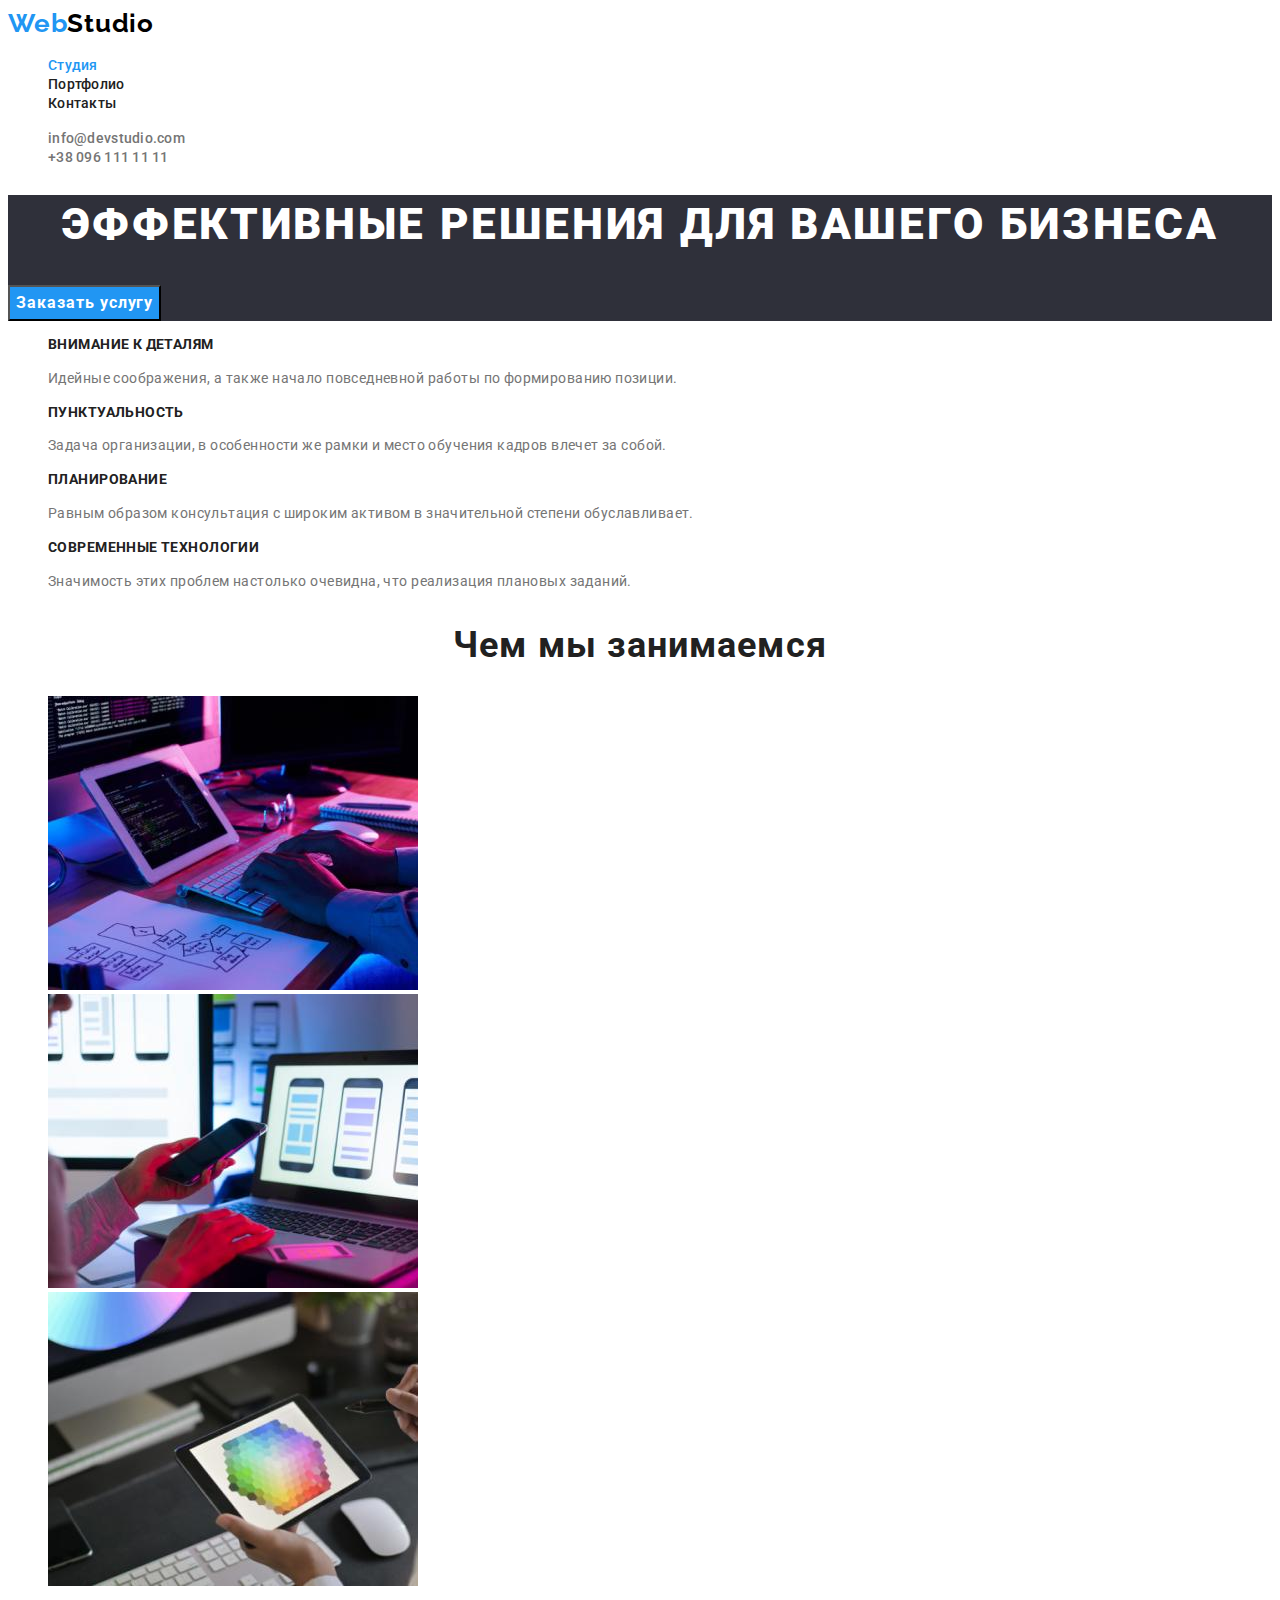
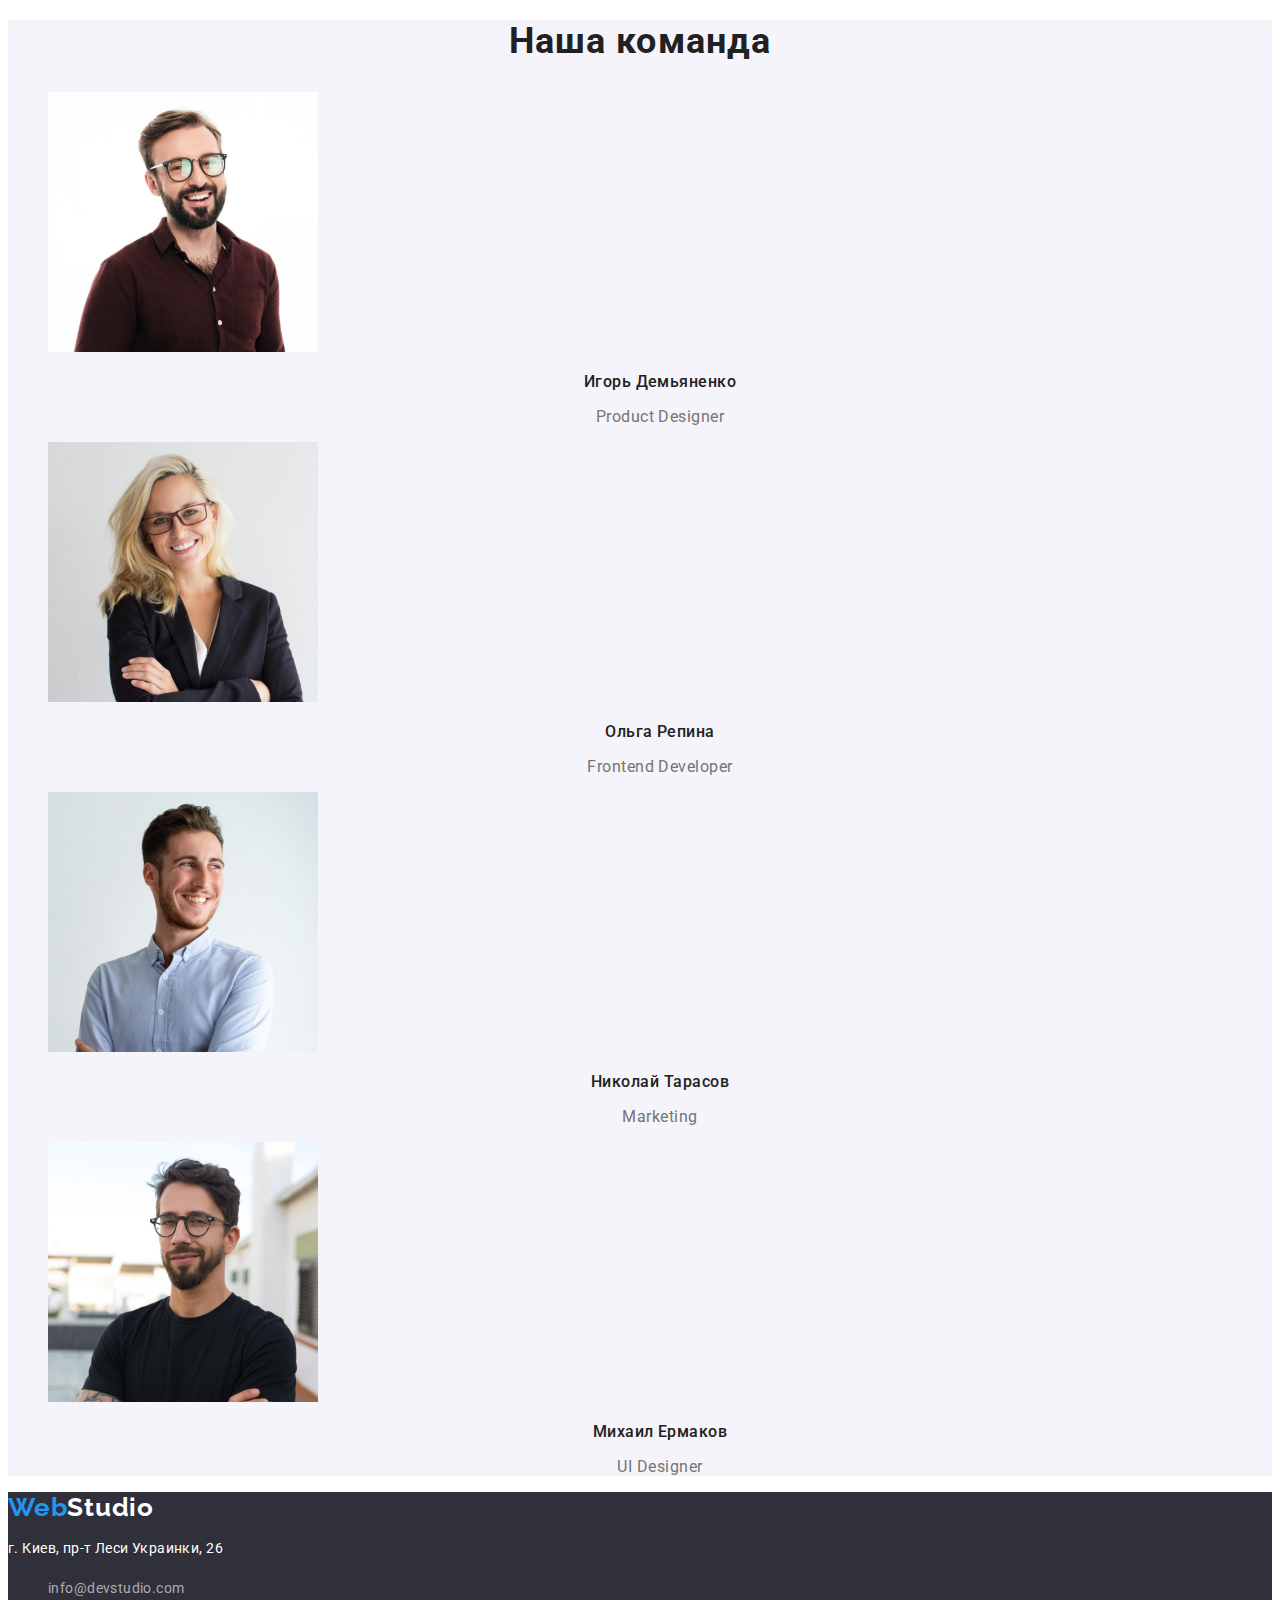
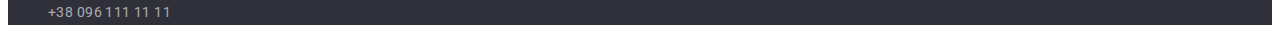
<file: index.html>
<!DOCTYPE html>
<html lang="ru">
<head>
    <meta charset="UTF-8">
    <meta http-equiv="X-UA-Compatible" content="IE=edge">
    <meta name="viewport" content="width=device-width, initial-scale=1.0">
    <link rel="stylesheet" href="./css/styles.css">
    <link rel="preconnect" href="https://fonts.googleapis.com">
    <link rel="preconnect" href="https://fonts.gstatic.com" crossorigin>
    <link href="https://fonts.googleapis.com/css2?family=Raleway:wght@700&family=Roboto:wght@400;500;700;900&display=swap" rel="stylesheet">
    <title>WebStudio</title>
</head>
<body>
    <!-- header -->
    <header class="header">
        <nav class="nav-menu">
            <a class="link logo up-logo" href="./index.html">
                <span class="logo-span">Web</span>Studio
            </a>
            <ul class="list">
                <li>
                    <a class="link menu-link active-link" href="./index.html">Студия</a>
                </li>
                <li>
                    <a class="link menu-link" href="./portfolio.html">Портфолио</a>
                </li>
                <li>
                    <a class="link menu-link" href="">Контакты</a>
                </li>
            </ul>
        </nav>
        <ul class="list">
            <li>
                <a class="link header-contacts" href="mailto:info@devstudio.com">info@devstudio.com</a>
            </li>
            <li>
                <a class="link header-contacts" href="tel:+380961111111">+38 096 111 11 11</a>
            </li>
        </ul>
    </header>

    <!-- main -->
    <main>
        <section class="main-header-section">
            <h1 class="main-title">Эффективные решения для вашего бизнеса</h1>
            <button class="btn" type="button">Заказать услугу</button>
        </section>
        <section>
            <h2 hidden>Наши преимущества</h2>
            <ul class="list">
                <li>
                    <h3 class="benefits-title">Внимание к деталям</h3>
                    <p class="benefits-after-title">Идейные соображения, а также начало повседневной работы по формированию позиции.</p>
                </li>
                <li>
                    <h3 class="benefits-title">Пунктуальность</h3>
                    <p class="benefits-after-title">Задача организации, в особенности же рамки и место обучения кадров влечет за собой.</p>
                </li>
                <li>
                    <h3 class="benefits-title">Планирование</h3>
                    <p class="benefits-after-title">Равным образом консультация с широким активом в значительной степени обуславливает.</p>
                </li>
                <li>
                    <h3 class="benefits-title">Современные технологии</h3>
                    <p class="benefits-after-title">Значимость этих проблем настолько очевидна, что реализация плановых заданий.</p>
                </li>
            </ul>
        </section>
        <section>
            <h2 class="secondary-title">Чем мы занимаемся</h2>
            <ul class="list">
                <li>
                    <img src="./images/example1.jpg" alt="Фото сайта" width="370">
                </li>
                <li>
                    <img src="./images/example2.jpg" alt="Фото приложения" width="370">
                </li>
                <li>
                    <img src="./images/example3.jpg" alt="Фото приложения на планшете" width="370">
                </li>
            </ul>
        </section>
        <section class="team-section">
            <h2 class="secondary-title">Наша команда</h2>
            <ul class="list">
                <li>
                    <img src="./images/team-mate-1.jpg" alt="Фото сотрудника компании" width="270">
                    <h3 class="team-name-title">Игорь Демьяненко</h3>
                    <p class="team-name-after-title">Product Designer</p>
                </li>
                <li>
                    <img src="./images/team-mate-2.jpg" alt="Фото сотрудника компании" width="270">
                    <h3 class="team-name-title">Ольга Репина</h3>
                    <p class="team-name-after-title">Frontend Developer</p>
                </li>
                <li>
                    <img src="./images/team-mate-3.jpg" alt="Фото сотрудника компании" width="270">
                    <h3 class="team-name-title">Николай Тарасов</h3>
                    <p class="team-name-after-title">Marketing</p>
                </li>
                <li>
                    <img src="./images/team-mate-4.jpg" alt="Фото сотрудника компании" width="270">
                    <h3 class="team-name-title">Михаил Ермаков</h3>
                    <p class="team-name-after-title">UI Designer</p>
                </li>
            </ul>
        </section>
    </main>

    <!-- footer -->
    <footer class="footer">
        <a class="logo link down-logo" href="./index.html">
            <span class="logo-span">Web</span>Studio
        </a>
        <address>
            <p class="footer-address-text">г. Киев, пр-т Леси Украинки, 26</p>
            <ul class="list">
                <li>
                    <a class="link footer-address-link" href="mailto:info@devstudio.com">info@devstudio.com</a>
                </li>
                <li>
                    <a class="link footer-address-link" href="tel:+380961111111">+38 096 111 11 11</a>
                </li>
            </ul>
        </address>
    </footer>
</body>
</html>
</file>
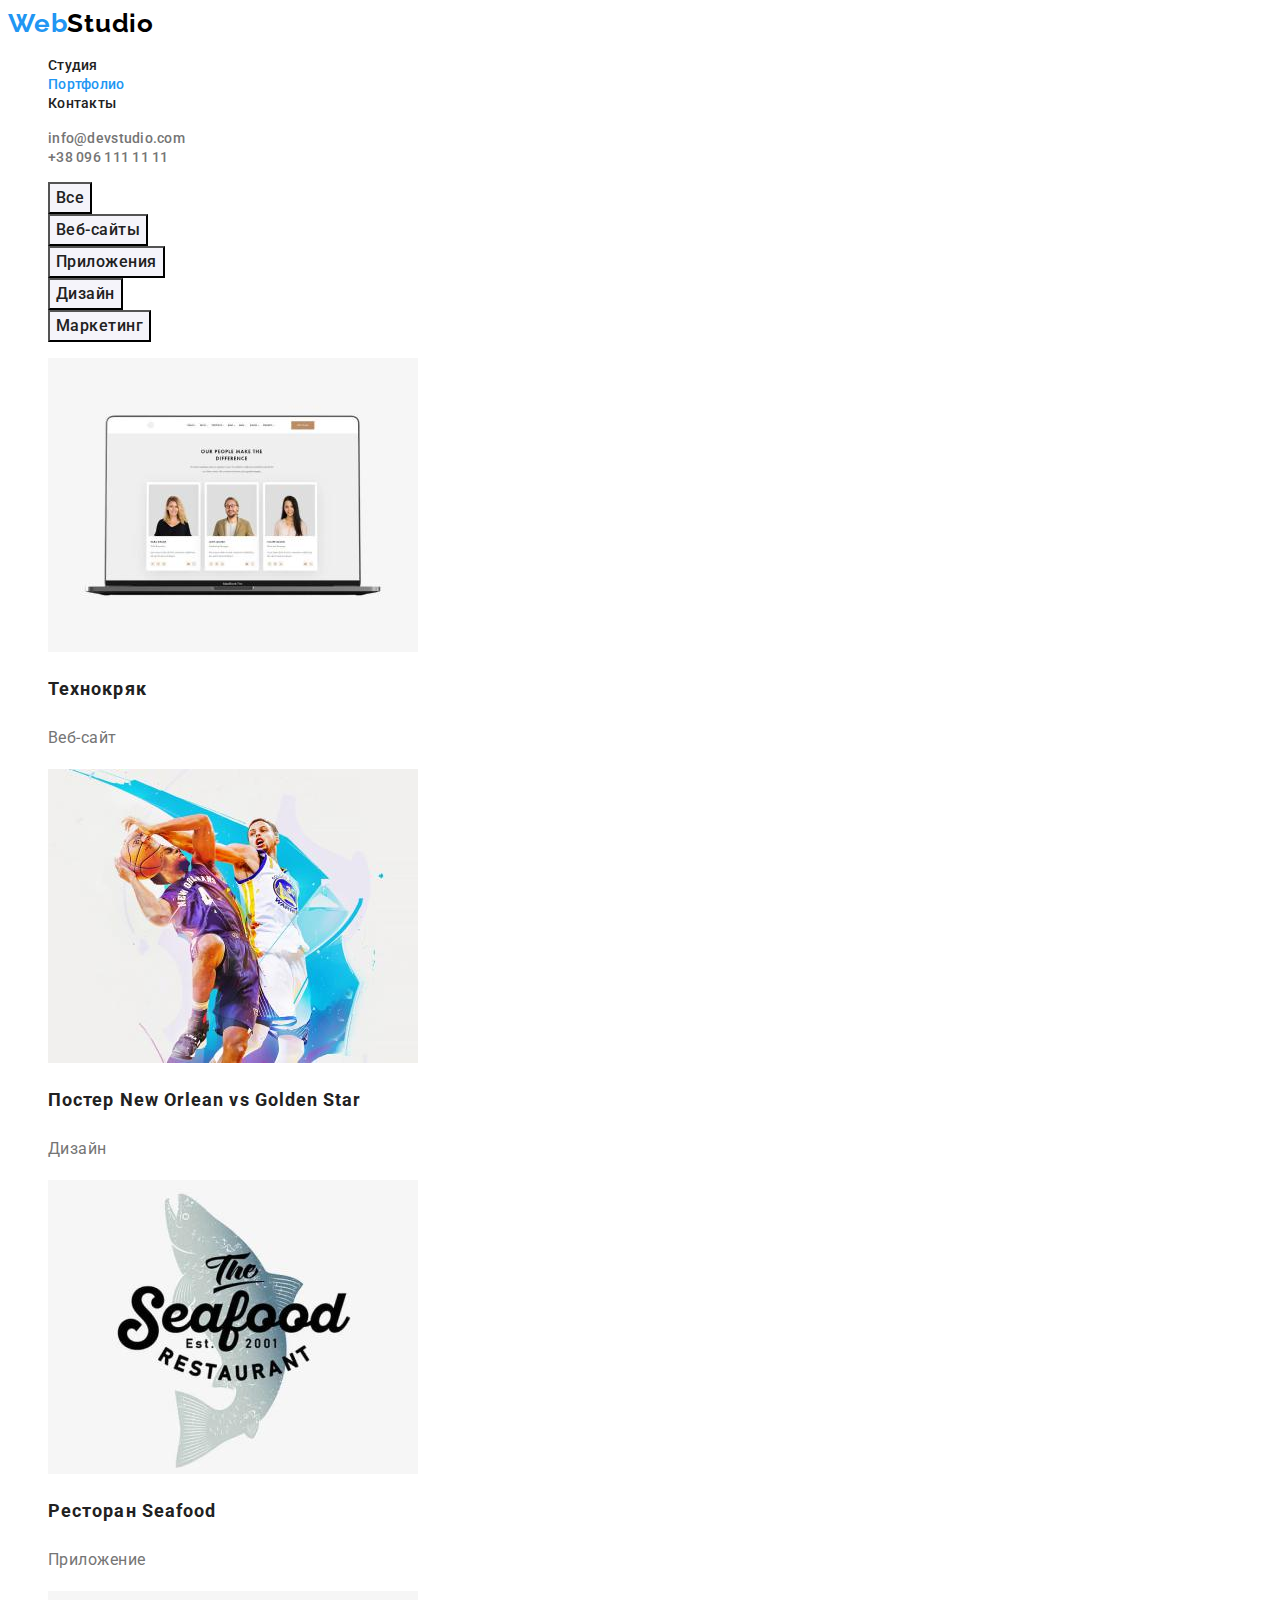
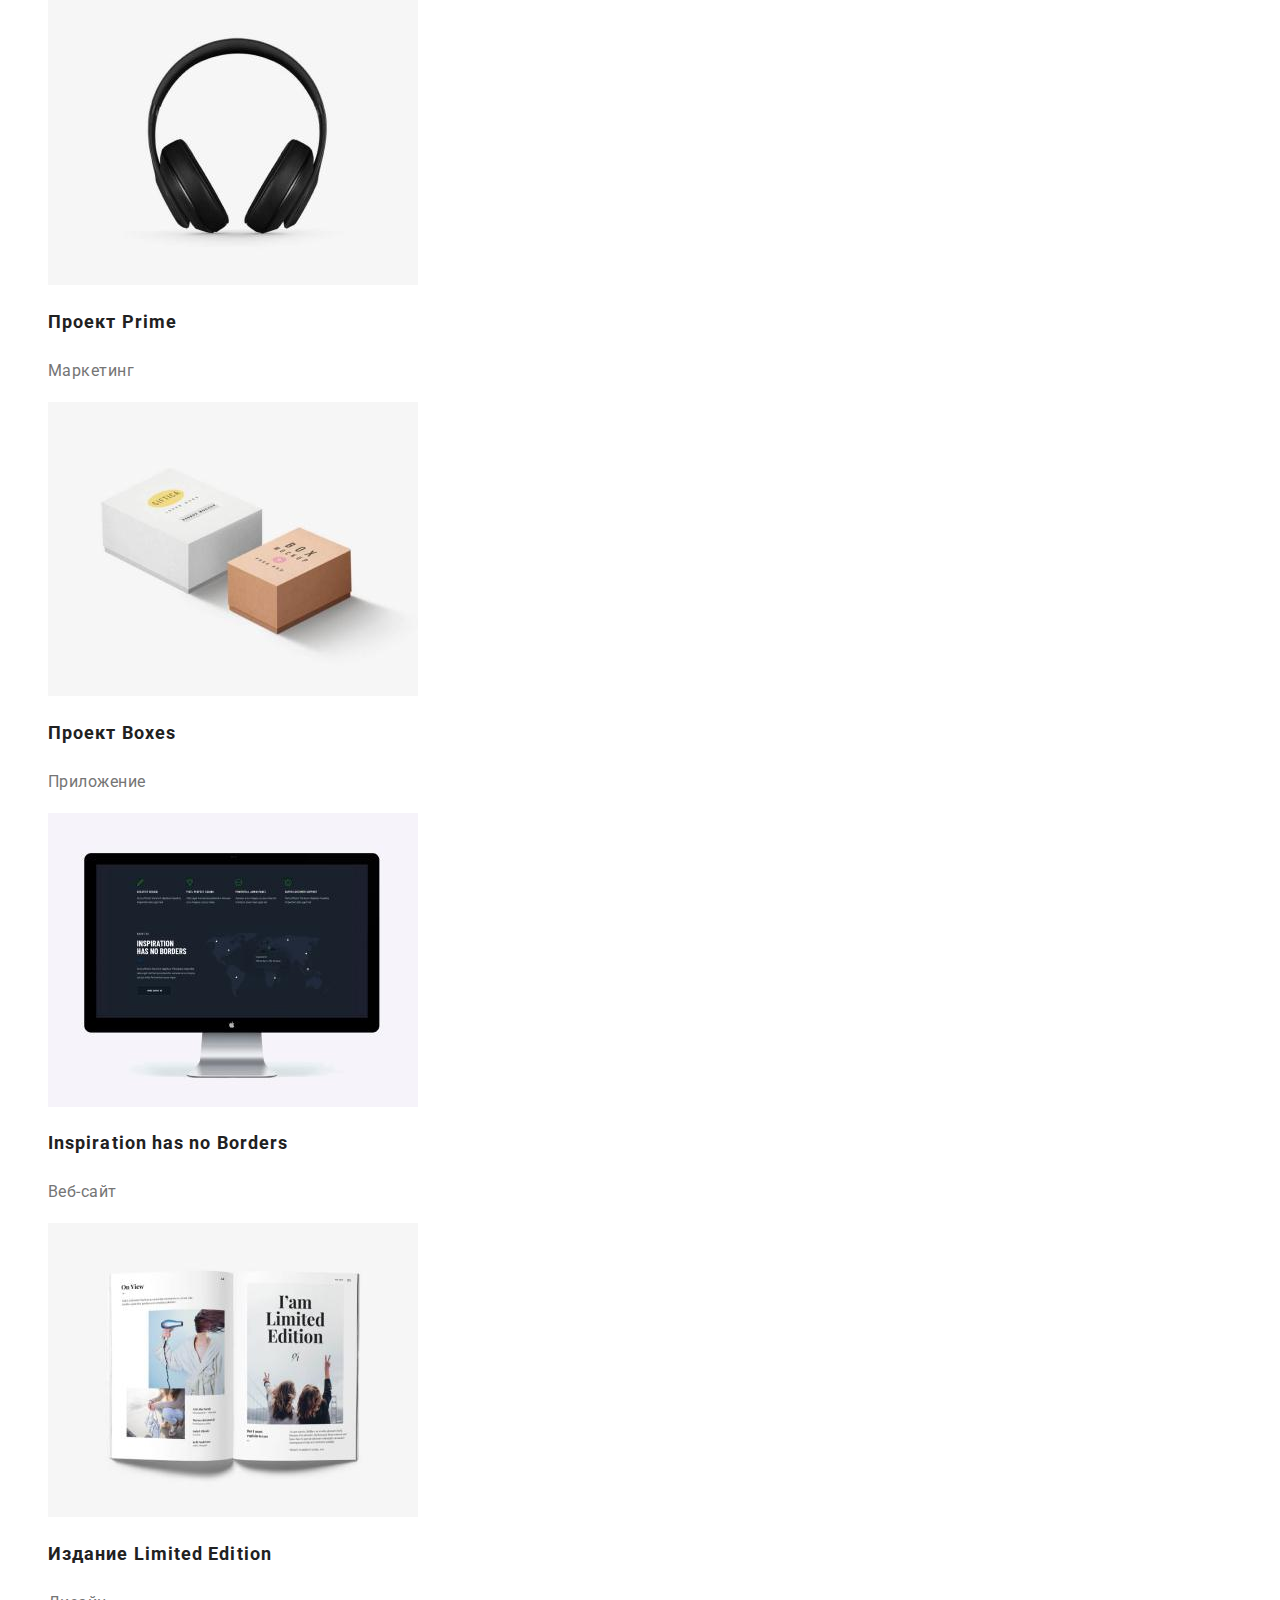
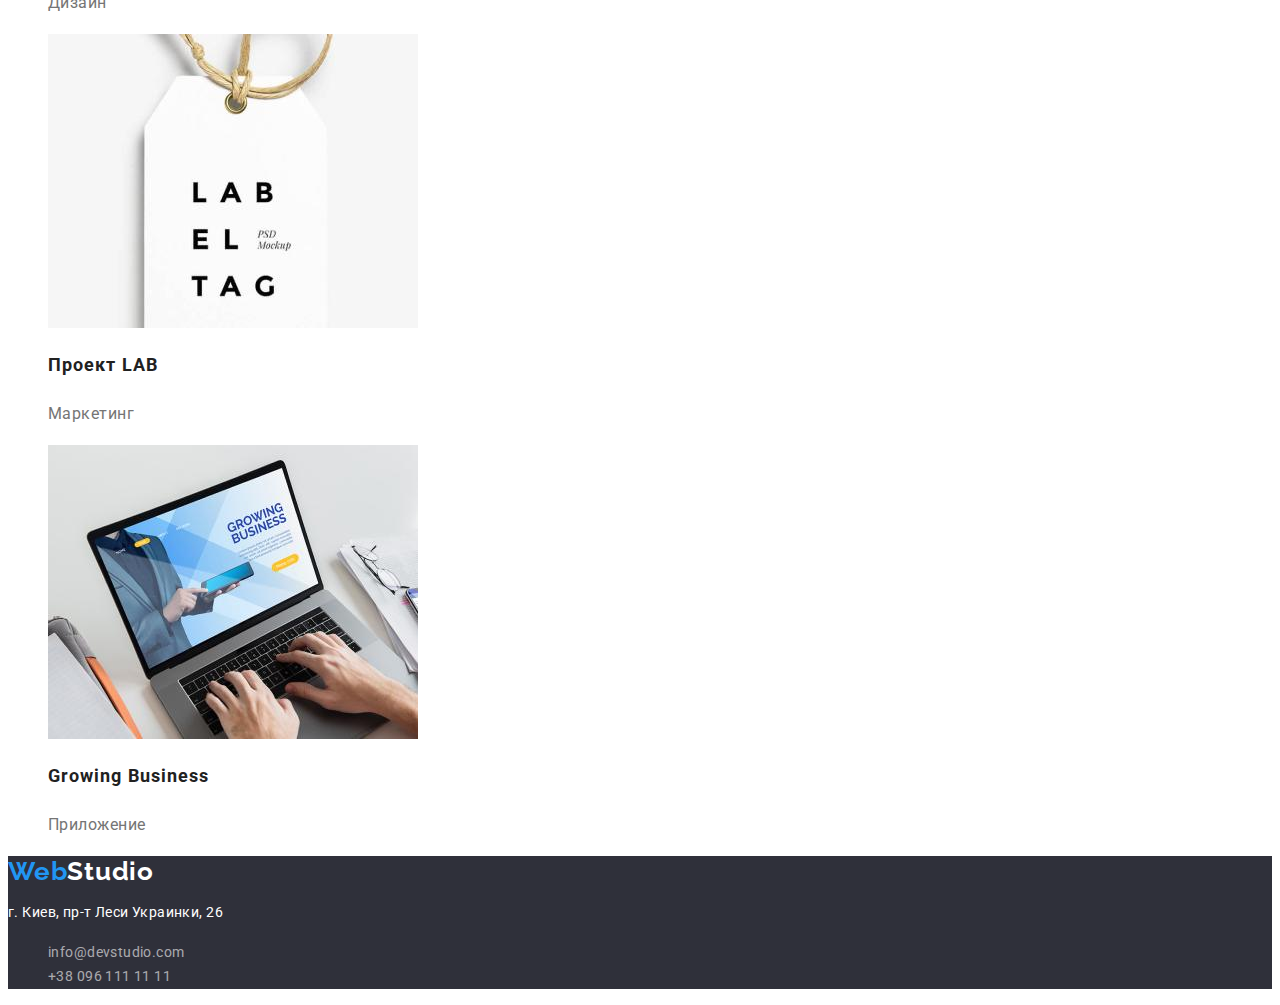
<file: portfolio.html>
<!DOCTYPE html>
<html lang="ru">
<head>
    <meta charset="UTF-8">
    <meta http-equiv="X-UA-Compatible" content="IE=edge">
    <meta name="viewport" content="width=device-width, initial-scale=1.0">
    <link rel="stylesheet" href="./css/styles.css">
    <link rel="preconnect" href="https://fonts.googleapis.com">
    <link rel="preconnect" href="https://fonts.gstatic.com" crossorigin>
    <link href="https://fonts.googleapis.com/css2?family=Raleway:wght@700&family=Roboto:wght@400;500;700;900&display=swap" rel="stylesheet">
    <title>Портфолио</title>
</head>
<body>
    <!-- header -->
    <header class="header">
        <nav class="nav-menu">
            <a class="link logo up-logo" href="./index.html">
                <span class="logo-span">Web</span>Studio
            </a>
            <ul class="list">
                <li>
                    <a class="link menu-link" href="./index.html">Студия</a>
                </li>
                <li>
                    <a class="link menu-link active-link" href="./portfolio.html">Портфолио</a>
                </li>
                <li>
                    <a class="link menu-link" href="">Контакты</a>
                </li>
            </ul>
        </nav>
        <ul class="list">
            <li>
                <a class="link header-contacts" href="mailto:info@devstudio.com">info@devstudio.com</a>
            </li>
            <li>
                <a class="link header-contacts" href="tel:+380961111111">+38 096 111 11 11</a>
            </li>
        </ul>
    </header>

    <!-- main -->
    <main>
        <section>
            <h1 hidden>Наши работы</h1>
            <ul class="list">
                <li><button class="btn-filter" type="button">Все</button></li>
                <li><button class="btn-filter" type="button">Веб-сайты</button></li>
                <li><button class="btn-filter" type="button">Приложения</button></li>
                <li><button class="btn-filter" type="button">Дизайн</button></li>
                <li><button class="btn-filter" type="button">Маркетинг</button></li>
            </ul>
            <ul class="list">
                <li>
                    <a class="link" href="">
                        <img src="./images/our-works-1.jpg" alt="Фото веб-сайта" width="370">
                        <h2 class="our-works-title">Технокряк</h2>
                        <p class="our-works-subtitle">Веб-сайт</p>
                    </a>
                </li>
                <li>
                    <a class="link" href="">
                        <img src="./images/our-works-2.jpg" alt="Фото постера" width="370">
                        <h2 class="our-works-title">Постер New Orlean vs Golden Star</h2>
                        <p class="our-works-subtitle">Дизайн</p>
                    </a>
                </li>
                <li>
                    <a class="link" href="">
                        <img src="./images/our-works-3.jpg" alt="Фото с логотипом ресторана" width="370">
                        <h2 class="our-works-title">Ресторан Seafood</h2>
                        <p class="our-works-subtitle">Приложение</p>
                    </a>
                </li>
                <li>
                    <a class="link" href="">
                        <img src="./images/our-works-4.jpg" alt="Фото с наушниками" width="370">
                        <h2 class="our-works-title">Проект Prime</h2>
                        <p class="our-works-subtitle">Маркетинг</p>
                    </a>
                </li>
                <li>
                    <a class="link" href="">
                        <img src="./images/our-works-5.jpg" alt="Фото с коробками" width="370">
                        <h2 class="our-works-title">Проект Boxes</h2>
                        <p class="our-works-subtitle">Приложение</p>
                    </a>
                </li>
                <li>
                    <a class="link" href="">
                        <img src="./images/our-works-6.jpg" alt="Фото веб-сайта" width="370">
                        <h2 class="our-works-title">Inspiration has no Borders</h2>
                        <p class="our-works-subtitle">Веб-сайт</p>
                    </a>
                </li>
                <li>
                    <a class="link" href="">
                        <img src="./images/our-works-7.jpg" alt="Фото журнала" width="370">
                        <h2 class="our-works-title">Издание Limited Edition</h2>
                        <p class="our-works-subtitle">Дизайн</p>
                    </a>
                </li>
                <li>
                    <a class="link" href="">
                        <img src="./images/our-works-8.jpg" alt="Фото с логотипом бирки" width="370">
                        <h2 class="our-works-title">Проект LAB</h2>
                        <p class="our-works-subtitle">Маркетинг</p>
                    </a>
                </li>
                <li>
                    <a class="link" href="">
                        <img src="./images/our-works-9.jpg" alt="Фото с приложением на PC" width="370">
                        <h2 class="our-works-title">Growing Business</h2>
                        <p class="our-works-subtitle">Приложение</p>
                    </a>
                </li>
            </ul>
        </section>
 
    </main>

    <!-- footer -->
    <footer class="footer">
        <a class="logo link down-logo" href="./index.html">
            <span class="logo-span">Web</span>Studio
        </a>
        <address>
            <p class="footer-address-text">г. Киев, пр-т Леси Украинки, 26</p>
            <ul class="list">
                <li>
                    <a class="link footer-address-link" href="mailto:info@devstudio.com">info@devstudio.com</a>
                </li>
                <li>
                    <a class="link footer-address-link" href="tel:+380961111111">+38 096 111 11 11</a>
                </li>
            </ul>
        </address>
    </footer>
</body>
</html>
</file>
<file: css/styles.css>
:root
{
    --primary-text-color: #212121;
    --secondary-text-color: #757575;
    --primary-title-color: #FFFFFF;
    --secondary-title-color: #212121;
    --accent-color: #2196F3;
    --logo-text-color: #000000;
    --secondary-accent-color: #188CE8;
    --third-text-color: #FFFFFF;
    --adress-text-color: rgba(255, 255, 255, 0.6);
    --secondary-background-color: #F5F4FA;
}

body{
    font-family: "Roboto", sans-serif;
    color: var(--primary-text-color);
}


.link
{
    text-decoration: none;
}

.list
{
    list-style: none;
}

/*------------- header --------------*/

.logo
{
    font-family: Raleway;
    font-weight: 700;
    font-size: 26px;
    line-height: 1.19;
    letter-spacing: 0.03em;    
}

.up-logo
{
    color: var(--logo-text-color);
}

.down-logo
{
    color: var(--primary-title-color);
}

.logo-span
{
    color: var(--accent-color);
}

.menu-link
{
    font-weight: 500;
    font-size: 14px;
    line-height: 1.14;
    letter-spacing: 0.02em;
    color: var(--primary-text-color);  
}

.menu-link:hover, .menu-link:focus,
.header-contacts:hover, .header-contacts:focus
{
    color: var(--accent-color);
}

.header-contacts
{
   font-weight: 500;
    font-size: 14px;
    line-height: 1.14;
    letter-spacing: 0.02em;
    color: var(--secondary-text-color);
}

.active-link
{
    color: var(--accent-color);
}

/*------------- main --------------*/

.main-title
{
    /* temporary backgroung color */
    font-weight: 900;
    font-size: 44px;
    line-height: 1.36;
    text-align: center;
    letter-spacing: 0.06em;
    text-transform: uppercase;
    color: var(--primary-title-color);
}

.main-header-section
{
    background-color: #2F303A;
}

.btn
{
    font-family: inherit;
    font-weight: 700;
    font-size: 16px;
    line-height: 1.87;
    letter-spacing: 0.06em;
    color: var(--third-text-color);
    background-color: var(--accent-color);
}

.btn:hover, .btn:focus
{
    background-color: var(--secondary-accent-color);
    cursor: pointer;
}

.benefits-title
{
   font-weight: 700;
    font-size: 14px;
    line-height: 1.14;
    letter-spacing: 0.03em;
    text-transform: uppercase;
    color: var(--secondary-title-color);
}

.benefits-after-title
{
    font-size: 14px;
    line-height: 1.71;
    letter-spacing: 0.03em;
    color: var(--secondary-text-color);
}

.secondary-title
{
    font-weight: 700;
    font-size: 36px;
    line-height: 1.17;
    text-align: center;
    letter-spacing: 0.03em;
    color:var(--secondary-title-color);
}

.team-name-title
{
    font-weight: 500;
    font-size: 16px;
    line-height: 1.19;
    text-align: center;
    letter-spacing: 0.03em;    
}

.team-name-after-title
{
    font-size: 16px;
    line-height: 1.19;
    text-align: center;
    letter-spacing: 0.03em;
    color: var(--secondary-text-color);
}

.team-section
{
    background-color: var(--secondary-background-color);
}


/*------------- footer --------------*/

.footer
{
    background-color: #2F303A;
}

.footer-address-text
{
    font-style: normal;
    font-size: 14px;
    line-height: 1.71;
    letter-spacing: 0.03em;
    color: var(--third-text-color);
}

.footer-address-link
{
    font-style: normal;   
    font-size: 14px;
    line-height: 1.71;
    letter-spacing: 0.03em;
    color: var(--adress-text-color);    
}

.footer-address-text:hover,
.footer-address-link:hover,
.footer-address-link:focus
{
    color: var(--accent-color);
}


/* --------------portfolio css-------------- */
.btn-filter
{
    font-family: inherit;
    font-weight: 500;
    font-size: 16px;
    line-height: 1.63;
    letter-spacing: 0.03em;
    color: var(--primary-text-color);
    background-color: var(--secondary-background-color);
}

.btn-filter:hover, .btn-filter:focus
{
    color: var(--third-text-color);
    background-color: var(--accent-color);
}

.our-works-title
{
    font-weight: 700;
    font-size: 18px;
    line-height: 2;
    letter-spacing: 0.06em;
    color: var(--secondary-title-color);
}
.our-works-subtitle
{
    font-size: 16px;
    line-height: 1.87;
    letter-spacing: 0.03em;
    color: var(--secondary-text-color);
}
</file>
